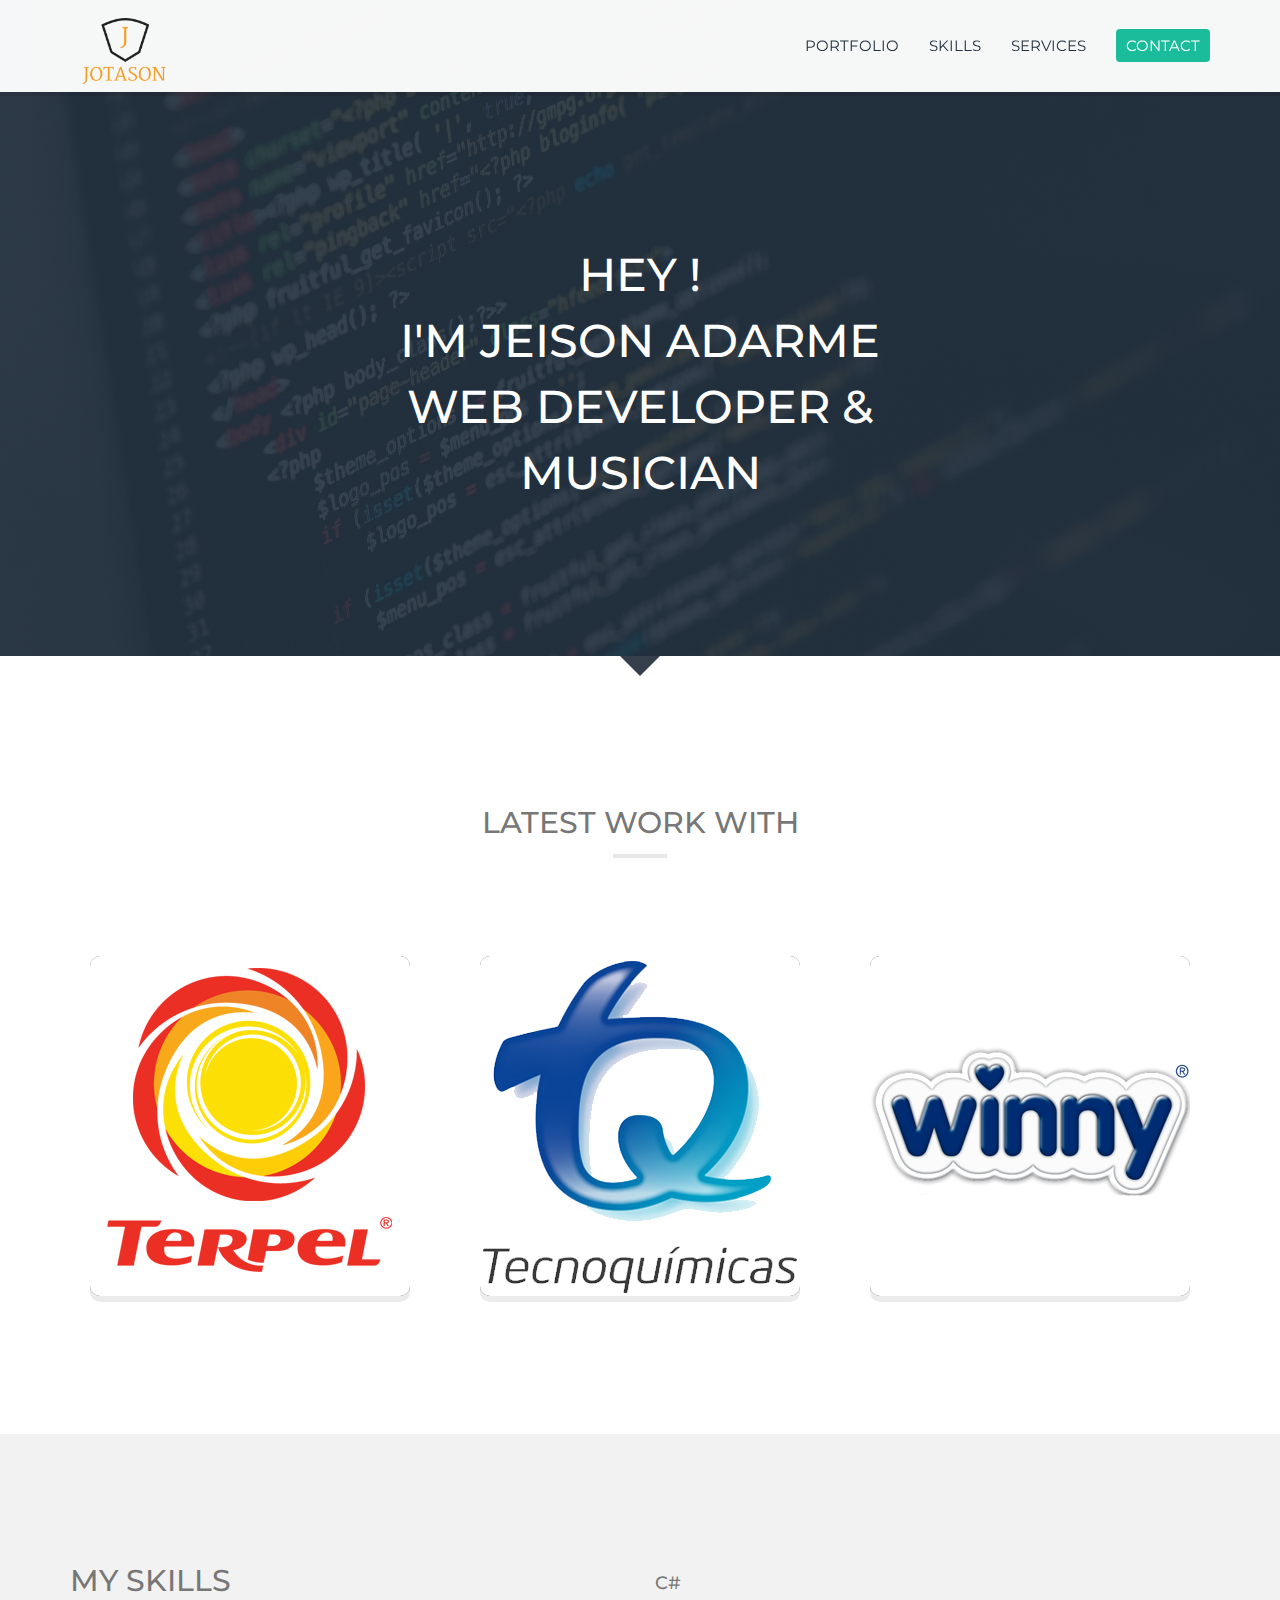
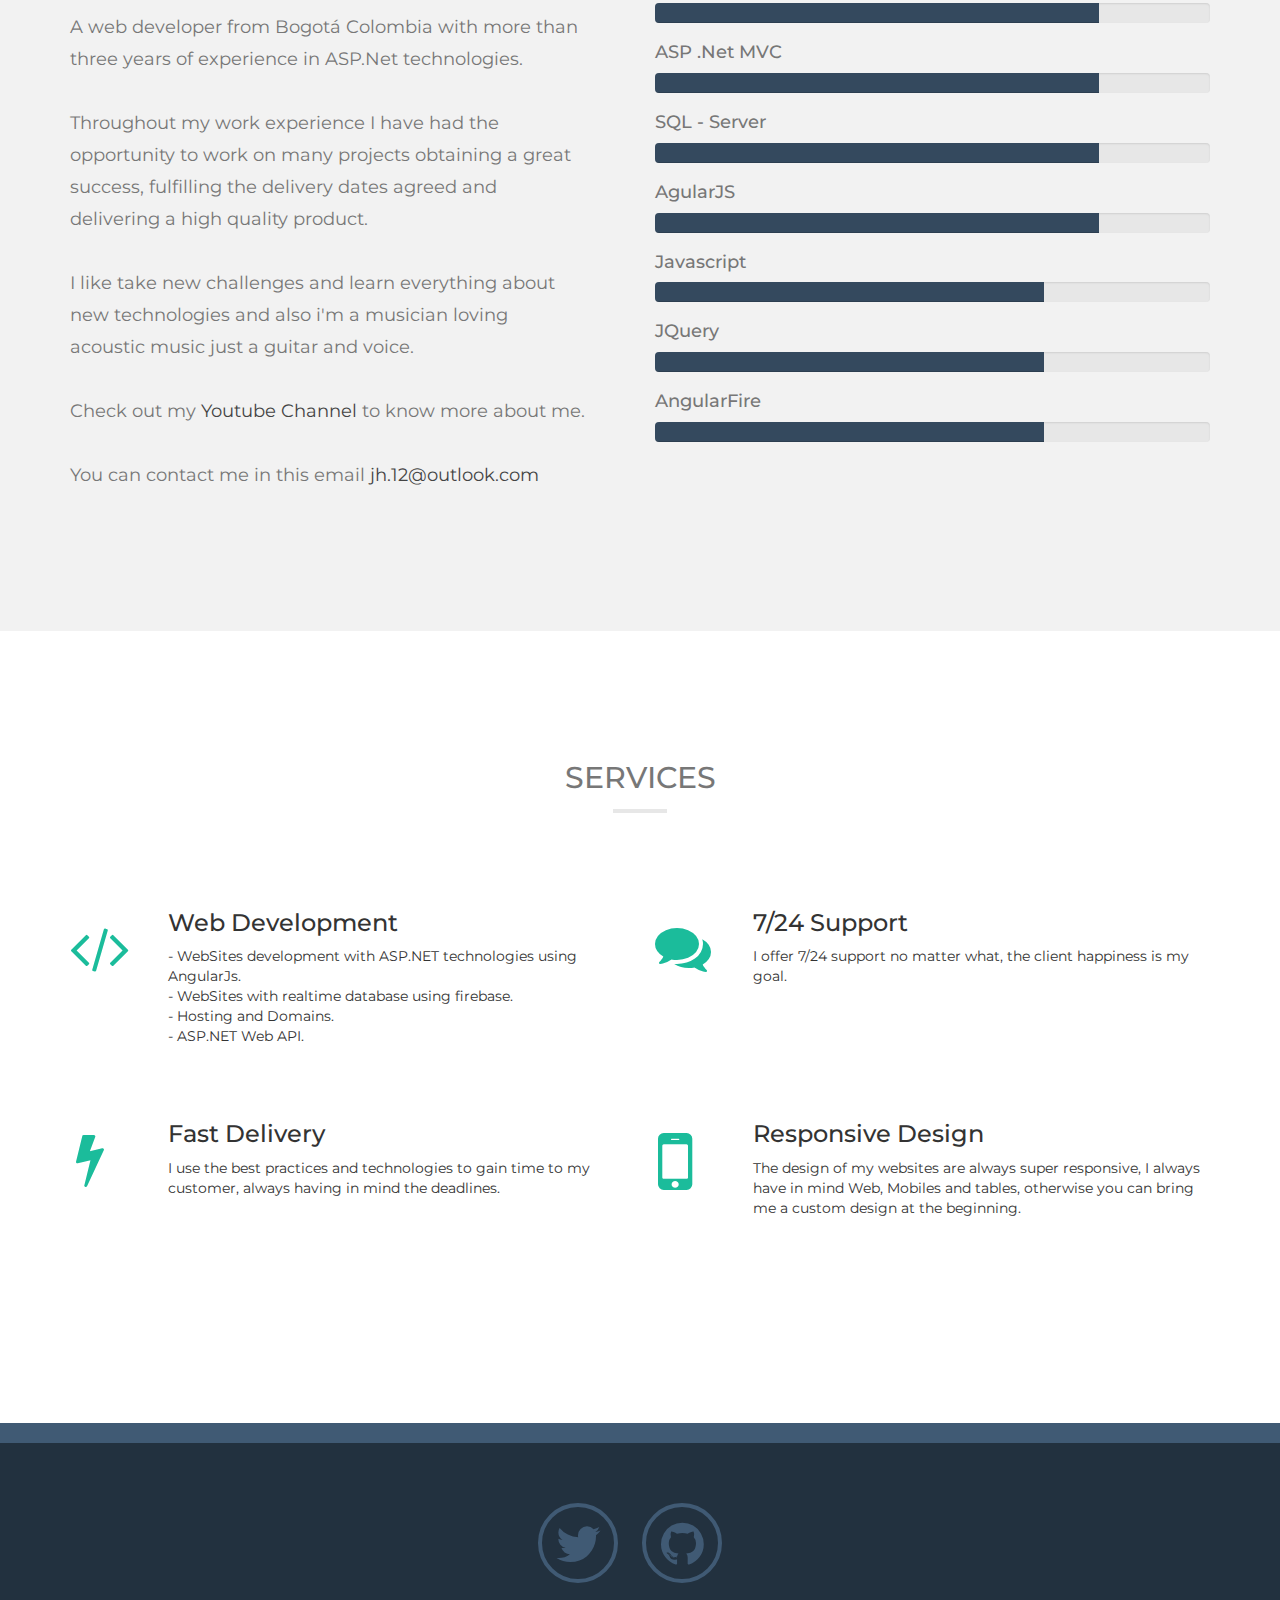
<file: Numo/index.html>
<!DOCTYPE html>
<html lang="en">
  <head>
    <meta charset="utf-8">
    <meta http-equiv="X-UA-Compatible" content="IE=edge">
    <meta name="viewport" content="width=device-width, initial-scale=1">
    <meta name="description" content="">
    <meta name="author" content="">
    <link rel="shortcut icon" href="assets/images/favicon.ico">
    <title>Jeison Adarme</title>
    <!-- CSS -->
    <!--===============================================================-->
    <link href="css/bootstrap.min.css" rel="stylesheet">
    <link href='http://fonts.googleapis.com/css?family=Montserrat:400,700' rel='stylesheet' type='text/css'>
    <link href="http://netdna.bootstrapcdn.com/font-awesome/4.1.0/css/font-awesome.min.css" rel="stylesheet">
    <link href="assets/css/theme.css" rel="stylesheet">
    <link href="assets/css/magnific-popup.css" rel="stylesheet">
    <!-- HTML5 shim and Respond.js IE8 support of HTML5 elements and media queries -->
    <!--[if lt IE 9]>
      <script src="https://oss.maxcdn.com/libs/html5shiv/3.7.0/html5shiv.js"></script>
      <script src="https://oss.maxcdn.com/libs/respond.js/1.4.2/respond.min.js"></script>
    <![endif]-->
  </head>
  <body>

  <!-- NAVBAR-->
  <!--===============================================================-->
    <div class="navbar navbar-default navbar-fixed-top" role="navigation">
      <div class="container">
        <div class="navbar-header">
          <button type="button" class="navbar-toggle" data-toggle="collapse" data-target=".navbar-collapse">
            <span class="sr-only">Toggle navigation</span>
            <span class="icon-bar"></span>
            <span class="icon-bar"></span>
            <span class="icon-bar"></span>
          </button>
          <a class="navbar-brand" data-scroll href="#home"><img src="assets/images/logo.png" alt="logo"></a>
        </div>
        <div class="navbar-collapse collapse">
          <ul class="nav navbar-nav navbar-right">
            <li><a data-scroll href="#portfolio">Portfolio</a></li>
            <li><a data-scroll href="#skills">Skills</a></li>
            <li><a data-scroll href="#services">Services</a></li>
            <!--li><a data-scroll href="blog.html">Blog</a></li-->
            <li><a data-scroll href="mailto:jh.12@outlook.com"><span class="contact">Contact</span></a></li>
          </ul>
        </div>
      </div>
    </div>

    <!-- INTRO-->
    <!--===============================================================-->
    <div class="bg-intro" id="home">
      <div class="layer-intro">
        <div class="container">
          <div class="row">
            <div class="col-sm-12">
              <h1 class="text-center">HEY ! <br> I'm Jeison Adarme <br> Web Developer & Musician</h1>
            </div>
          </div>
        </div>
      </div>
    </div>
    <div class="arrow-down"></div>

    <!-- PORTFOLIO-->
    <!--===============================================================-->
    <div class="bg-portfolio" id="portfolio">
      <div class="container">

        <div class="row">
          <div class="col-sm-12">
            <h2 class="title">LATEST WORK WITH</h2>
            <hr>
          </div>
        </div>

        <div class="row row-portfolio">
          <div class="col-sm-4 margin-bottom-xs">
              <a class="lightbox wrapper-portfolio" href="assets/images/640x480.gif">
                <img class="img-responsive" src="assets/images/jeison_adarme_terpel.png" alt="portfolio-1">
                <h3 class="category">Development</h3>
              </a>
          </div>
          <div class="col-sm-4 margin-bottom-xs">
              <a class="lightbox wrapper-portfolio" href="assets/images/640x480.gif">
                <img class="img-responsive" src="assets/images/jeison_adarme_tecnoquimicas.png" alt="portfolio-2">
                <h3 class="category">Development</h3>
              </a>
          </div>
          <div class="col-sm-4">
              <a class="lightbox wrapper-portfolio" href="assets/images/640x480.gif">
                <img class="img-responsive" src="assets/images/jeison_adarme_winny.png" alt="portfolio-3">
                <h3 class="category">Development</h3>
              </a>
          </div>
        </div>

      </div>
    </div>

    <!-- SKILLS-->
    <!--===============================================================-->
    <div class="bg-skills" id="skills">
      <div class="container">

        <div class="row">
          <div class="col-sm-6 margin-bottom-xs">
            <h2>MY SKILLS</h2>
            <p>
			A web developer from Bogotá Colombia with more than three years of experience in ASP.Net technologies. <br> <br>
			Throughout my work experience I have had the opportunity to work on many projects obtaining a great success, fulfilling the delivery dates agreed and delivering a high quality product. <br> <br>
			I like take new challenges and learn everything about new technologies and also i'm a musician loving acoustic music just a guitar and voice. <br> <br> Check out my <a href="https://www.youtube.com/channel/UCiZYITLTWiIKyu0R6DRjmJA">Youtube Channel</a> to know more about me.<br>
			<br>You can contact me in this email <a data-scroll href="mailto:jh.12@outlook.com"><span class="contact">jh.12@outlook.com</span></a>
            </p>
          </div>
          <div class="col-sm-6">
            <h4>C#</h4>
            <div class="progress">
              <div class="progress-bar" role="progressbar" aria-valuenow="90" aria-valuemin="0" aria-valuemax="100" style="width: 80%">
                <span class="sr-only"></span>
              </div>
            </div>
            <h4>ASP .Net MVC</h4>
            <div class="progress">
              <div class="progress-bar" role="progressbar" aria-valuenow="70" aria-valuemin="0" aria-valuemax="100" style="width: 80%">
                <span class="sr-only"></span>
              </div>
            </div>
            <h4>SQL - Server</h4>
            <div class="progress">
              <div class="progress-bar" role="progressbar" aria-valuenow="100" aria-valuemin="0" aria-valuemax="100" style="width: 80%">
                <span class="sr-only"></span>
              </div>
            </div>
			<h4>AgularJS</h4>
            <div class="progress">
              <div class="progress-bar" role="progressbar" aria-valuenow="70" aria-valuemin="0" aria-valuemax="100" style="width: 80%">
                <span class="sr-only"></span>
              </div>
            </div>
            <h4>Javascript</h4>
            <div class="progress">
              <div class="progress-bar" role="progressbar" aria-valuenow="70" aria-valuemin="0" aria-valuemax="100" style="width: 70%">
                <span class="sr-only"></span>
              </div>
            </div>
			<h4>JQuery</h4>
            <div class="progress">
              <div class="progress-bar" role="progressbar" aria-valuenow="70" aria-valuemin="0" aria-valuemax="100" style="width: 70%">
                <span class="sr-only"></span>
              </div>
            </div>
			<h4>AngularFire</h4>
            <div class="progress">
              <div class="progress-bar" role="progressbar" aria-valuenow="70" aria-valuemin="0" aria-valuemax="100" style="width: 70%">
                <span class="sr-only"></span>
              </div>
            </div>
          </div>
        </div>
      </div>
    </div>

    <!-- SERVICES-->
    <!--===============================================================-->
    <div class="bg-services" id="services">
      <div class="container">

        <div class="row">
          <div class="col-sm-12">
            <h2 class="title">SERVICES</h2>
            <hr>
          </div>
        </div>
        <div class="row margin-bottom">
          <div class="col-sm-6 margin-bottom-xs">
            <div class="row">
              <div class="col-xs-2">
                <i class="fa fa-code fa-4x"></i>
              </div>
              <div class="col-xs-10">
                <h3>Web Development</h3>
                <p>
				- WebSites development with ASP.NET technologies using AngularJs. <br> 
				- WebSites with realtime database using firebase. <br> 
				- Hosting and Domains. <br>
				- ASP.NET Web API. 
                </p>
              </div>
            </div>
          </div>
		   <div class="col-sm-6 margin-bottom-xs">
            <div class="row">
              <div class="col-xs-2">
                <i class="fa fa-comments fa-4x"></i>
              </div>
              <div class="col-xs-10">
                <h3>7/24 Support</h3>
                <p>I offer 7/24 support no matter what, the client happiness is my goal.
                </p>
              </div>
            </div>
          </div>
        </div>
        <div class="row margin-bottom">
          <div class="col-sm-6">
            <div class="row">
              <div class="col-xs-2">
                <i class="fa fa-bolt fa-4x"></i>
              </div>
              <div class="col-xs-10">
                <h3>Fast Delivery</h3>
                <p>I use the best practices and technologies to gain time to my customer, always having in mind the deadlines.
                </p>
              </div>
            </div>
          </div>
		            <div class="col-sm-6">
            <div class="row">
              <div class="col-xs-2">
                <i class="fa fa-mobile"></i>
              </div>
              <div class="col-xs-10">
                <h3>Responsive Design</h3>
                <p>The design of my websites are always super responsive, I always have in mind Web, Mobiles and tables, otherwise you can bring me a custom design at the beginning.
                </p>
              </div>
            </div>
          </div>
        </div>
      </div>
    </div>

    <!-- FOOTER-->
    <!--===============================================================-->
    <div class="bg-footer">
      <div class="container">
        <div class="row text-center">
          <div class="col-sm-12">
            <a href="https://twitter.com/jeison_lopez"><i class="fa fa-twitter"></i></a>
            <a href="https://github.com/magiccrafting"><i class="fa fa-github"></i></a>
          </div>
        </div>
      </div>
    </div>

    <!-- JAVASCRIPT-->
    <!--===============================================================-->
    <script src="https://ajax.googleapis.com/ajax/libs/jquery/1.11.0/jquery.min.js"></script>
    <script src="js/bootstrap.min.js"></script>
    <script src="assets/js/jquery.magnific-popup.min.js"></script>
    <script src="assets/js/smooth-scroll.js"></script>
    <script src="assets/js/jRespond.min.js"></script>
    <script src="assets/js/script.js"></script>
  </body>
</html>
</file>
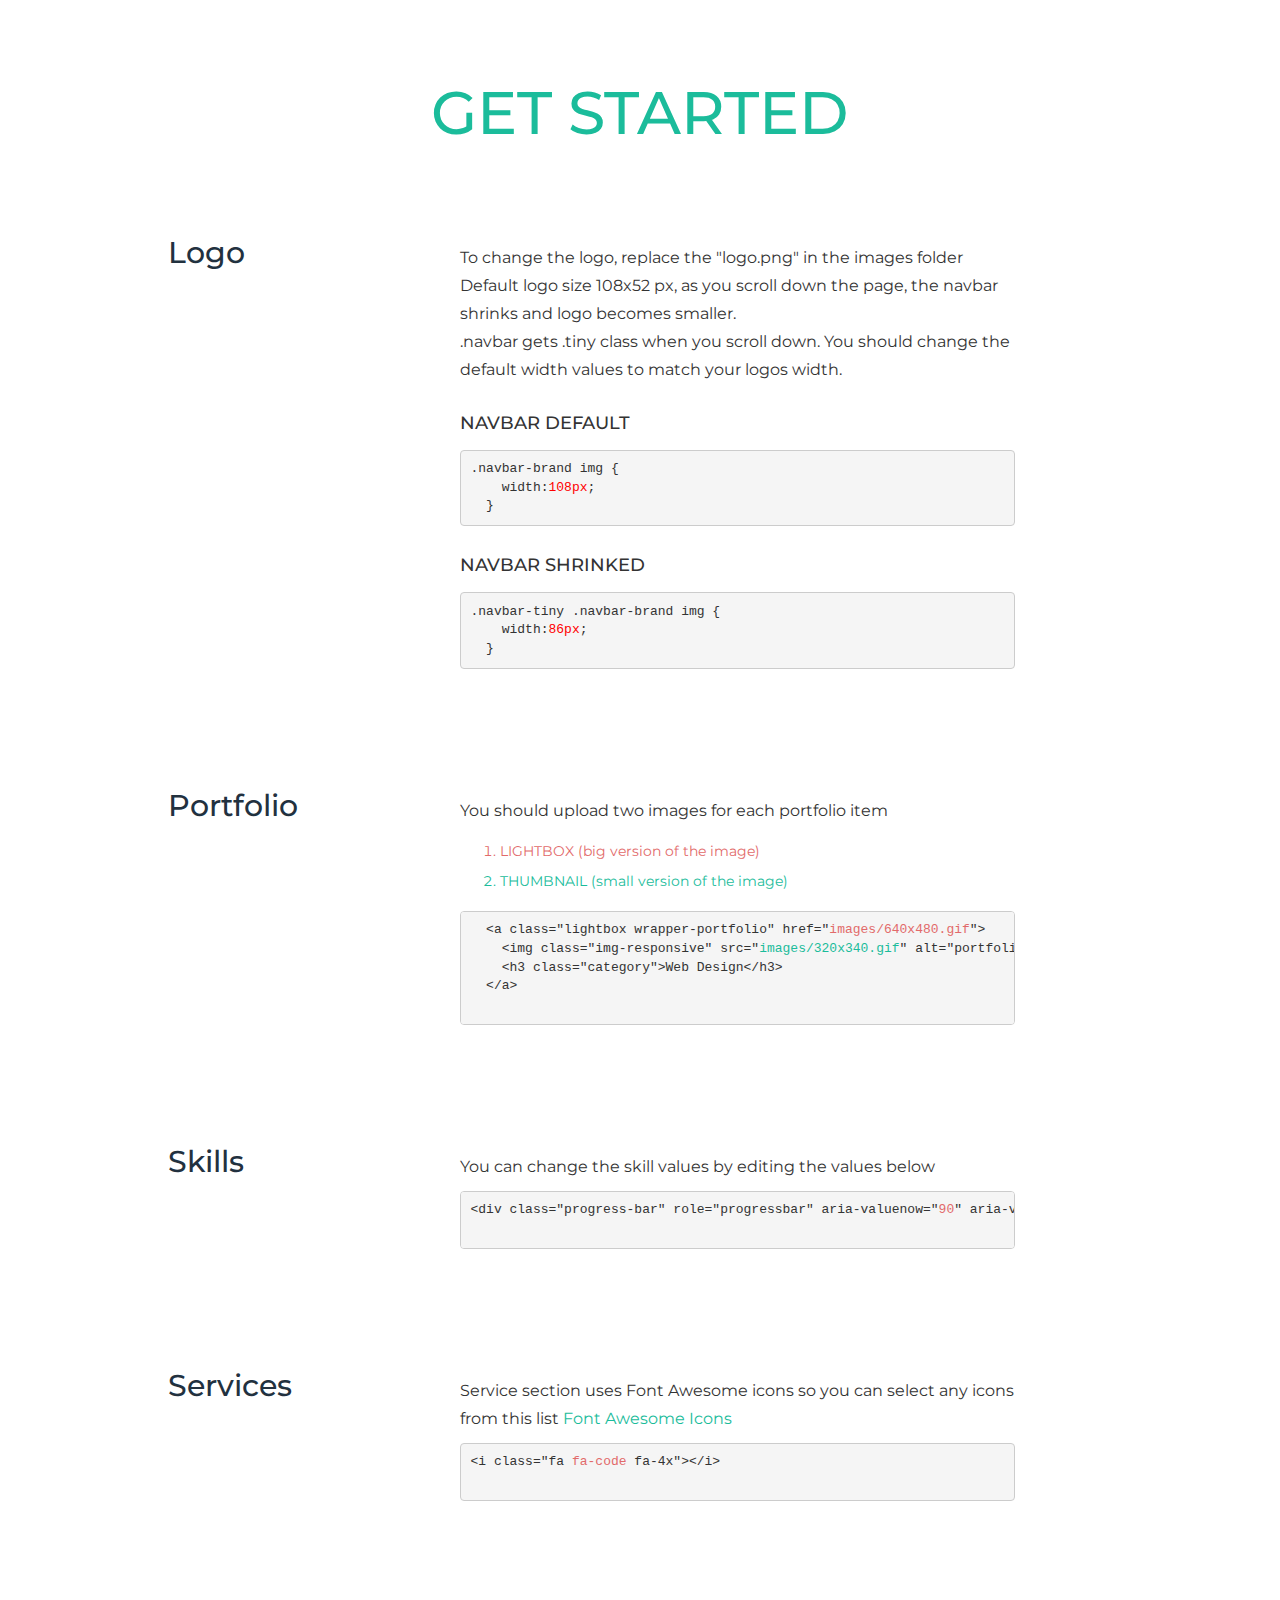
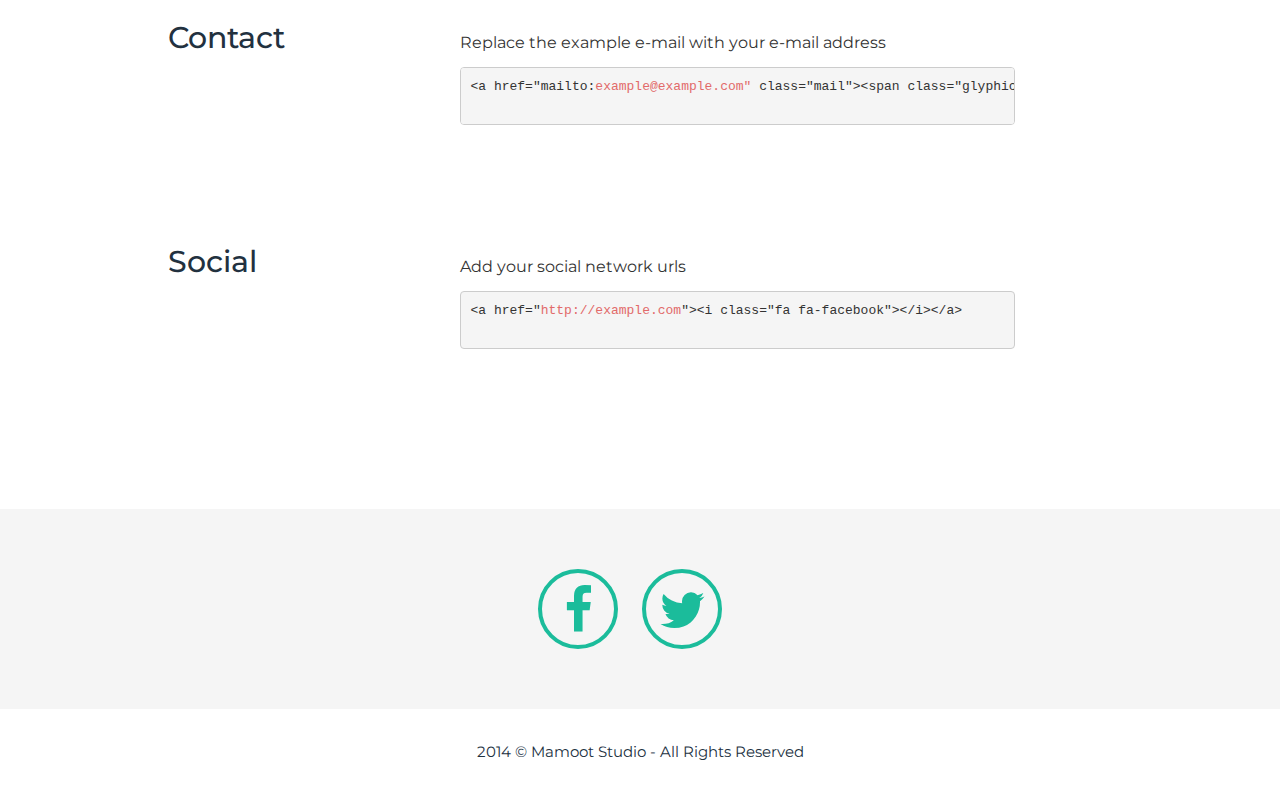
<file: Documentation/Documentation.html>
<!DOCTYPE html>
<html lang="en">
  <head>
    <meta charset="utf-8">
    <meta http-equiv="X-UA-Compatible" content="IE=edge">
    <meta name="viewport" content="width=device-width, initial-scale=1">
    <meta name="description" content="">
    <meta name="author" content="">
    <link rel="shortcut icon" href="favicon.ico">
    <title>Numo | Documentation </title>
    <!-- CSS -->
    <!--===============================================================-->
    <link href="css/bootstrap.min.css" rel="stylesheet">
    <link href='http://fonts.googleapis.com/css?family=Montserrat:400,700' rel='stylesheet' type='text/css'>
    <link href="http://netdna.bootstrapcdn.com/font-awesome/4.1.0/css/font-awesome.min.css" rel="stylesheet">
    <link href="css/doc.css" rel="stylesheet">
    <!-- HTML5 shim and Respond.js IE8 support of HTML5 elements and media queries -->
    <!--[if lt IE 9]>
      <script src="https://oss.maxcdn.com/libs/html5shiv/3.7.0/html5shiv.js"></script>
      <script src="https://oss.maxcdn.com/libs/respond.js/1.4.2/respond.min.js"></script>
    <![endif]-->
  </head>
  <body>




    <div class="container">
      <div class="row">
        <div class="col-sm-12">
          <h1 class="text-center title-lead">GET STARTED</h1>
        </div>
      </div>
    </div>


    <div class="container container-doc">
      <div class="row">
        <div class="col-sm-2 col-sm-offset-1">
          <h2 class="title-small">Logo</h2>
        </div>
        <div class="col-sm-6 col-sm-offset-1">
          <p>To change the logo, replace the "logo.png" in the images folder<br>
          Default logo size 108x52 px, as you scroll down the page, the navbar shrinks and logo becomes smaller.
          <br>
          .navbar gets .tiny class when you scroll down. You should change the default width values to match your logos width.
          </p>
          <h4>NAVBAR DEFAULT</h4>
          <pre>.navbar-brand img { 
    width:<span>108px</span>;
  }       </pre>

          <h4>NAVBAR SHRINKED</h4>
          <pre>.navbar-tiny .navbar-brand img { 
    width:<span>86px</span>;
  }       </pre>
        </div>
      </div>




      <div class="row margin-top-doc">
        <div class="col-sm-2 col-sm-offset-1">
          <h2 class="title-small">Portfolio</h2>
        </div>
        <div class="col-sm-6 col-sm-offset-1">
          <p>
          You should upload two images for each portfolio item
          </p>
          <ol>
            <li class="red">LIGHTBOX (big version of the image)</li>
            <li class="green">THUMBNAIL (small version of the image)</li>
          </ol>

  <pre class="margin-top-20">
  &lt;a class="lightbox wrapper-portfolio" href="<span class="red">images/640x480.gif</span>"&gt;
    &lt;img class="img-responsive" src="<span class="green">images/320x340.gif</span>" alt="portfolio"&gt;
    &lt;h3 class="category">Web Design&lt;/h3&gt;
  &lt;/a&gt;
  </pre>

        </div>
      </div>





      <div class="row margin-top-doc">
        <div class="col-sm-2 col-sm-offset-1">
          <h2 class="title-small">Skills</h2>
        </div>
        <div class="col-sm-6 col-sm-offset-1">
          <p>
          You can change the skill values by editing the values below
          </p>

  <pre>&lt;div class="progress-bar" role="progressbar" aria-valuenow="<span class="red">90</span>" aria-valuemin="0" aria-valuemax="100" style="width:<span class="red">90%</span>"&gt;
  </pre>

        </div>
      </div>




      <div class="row margin-top-doc">
        <div class="col-sm-2 col-sm-offset-1">
          <h2 class="title-small">Services</h2>
        </div>
        <div class="col-sm-6 col-sm-offset-1">
          <p>
          Service section uses Font Awesome icons so you can select any icons from this list <a href="http://http://fortawesome.github.io/Font-Awesome/icons/"><span class="green">Font Awesome Icons</span></a>
          </p>

  <pre>&lt;i class="fa <span class="red">fa-code</span> fa-4x"&gt;&lt;/i&gt;
  </pre>

        </div>
      </div>



      <div class="row margin-top-doc">
        <div class="col-sm-2 col-sm-offset-1">
          <h2 class="title-small">Contact</h2>
        </div>
        <div class="col-sm-6 col-sm-offset-1">
          <p>
          Replace the example e-mail with your e-mail address
          </p>

  <pre>&lt;a href="mailto:<span class="red">example@example.com"</span> class="mail"&gt;&lt;span class="glyphicon glyphicon-envelope"&gt;&lt;/span&gt;E-MAIL&lt;/a&gt;
  </pre>

        </div>
      </div>



      <div class="row margin-top-doc">
        <div class="col-sm-2 col-sm-offset-1">
          <h2 class="title-small">Social</h2>
        </div>
        <div class="col-sm-6 col-sm-offset-1">
          <p>
          Add your social network urls
          </p>

  <pre>&lt;a href="<span class="red">http://example.com</span>"&gt;&lt;i class="fa fa-facebook"&gt;&lt;/i&gt;&lt;/a&gt;
  </pre>

        </div>
      </div>



    </div>


      <!-- FOOTER-->
      <!--===============================================================-->
      <div class="bg-footer">
        <div class="container">
          <div class="row text-center">
            <div class="col-sm-12">
              <a href="http://facebook.com/mamootstudio"><i class="fa fa-facebook"></i></a>
              <a href="http://twitter.com/mamootstudio"><i class="fa fa-twitter"></i></a>
            </div>
          </div>
        </div>
      </div>

      <!-- FOOTER-BOTTOM-->
      <!--===============================================================-->
      <div class="bg-footer-bottom">
        <div class="container">
          <div class="row">
            <div class="col-sm-12">
              <p class="copyright text-center">2014 &copy; Mamoot Studio - All Rights Reserved</p>
            </div>
          </div>
        </div>
      </div>





  </body>
</html>
</file>
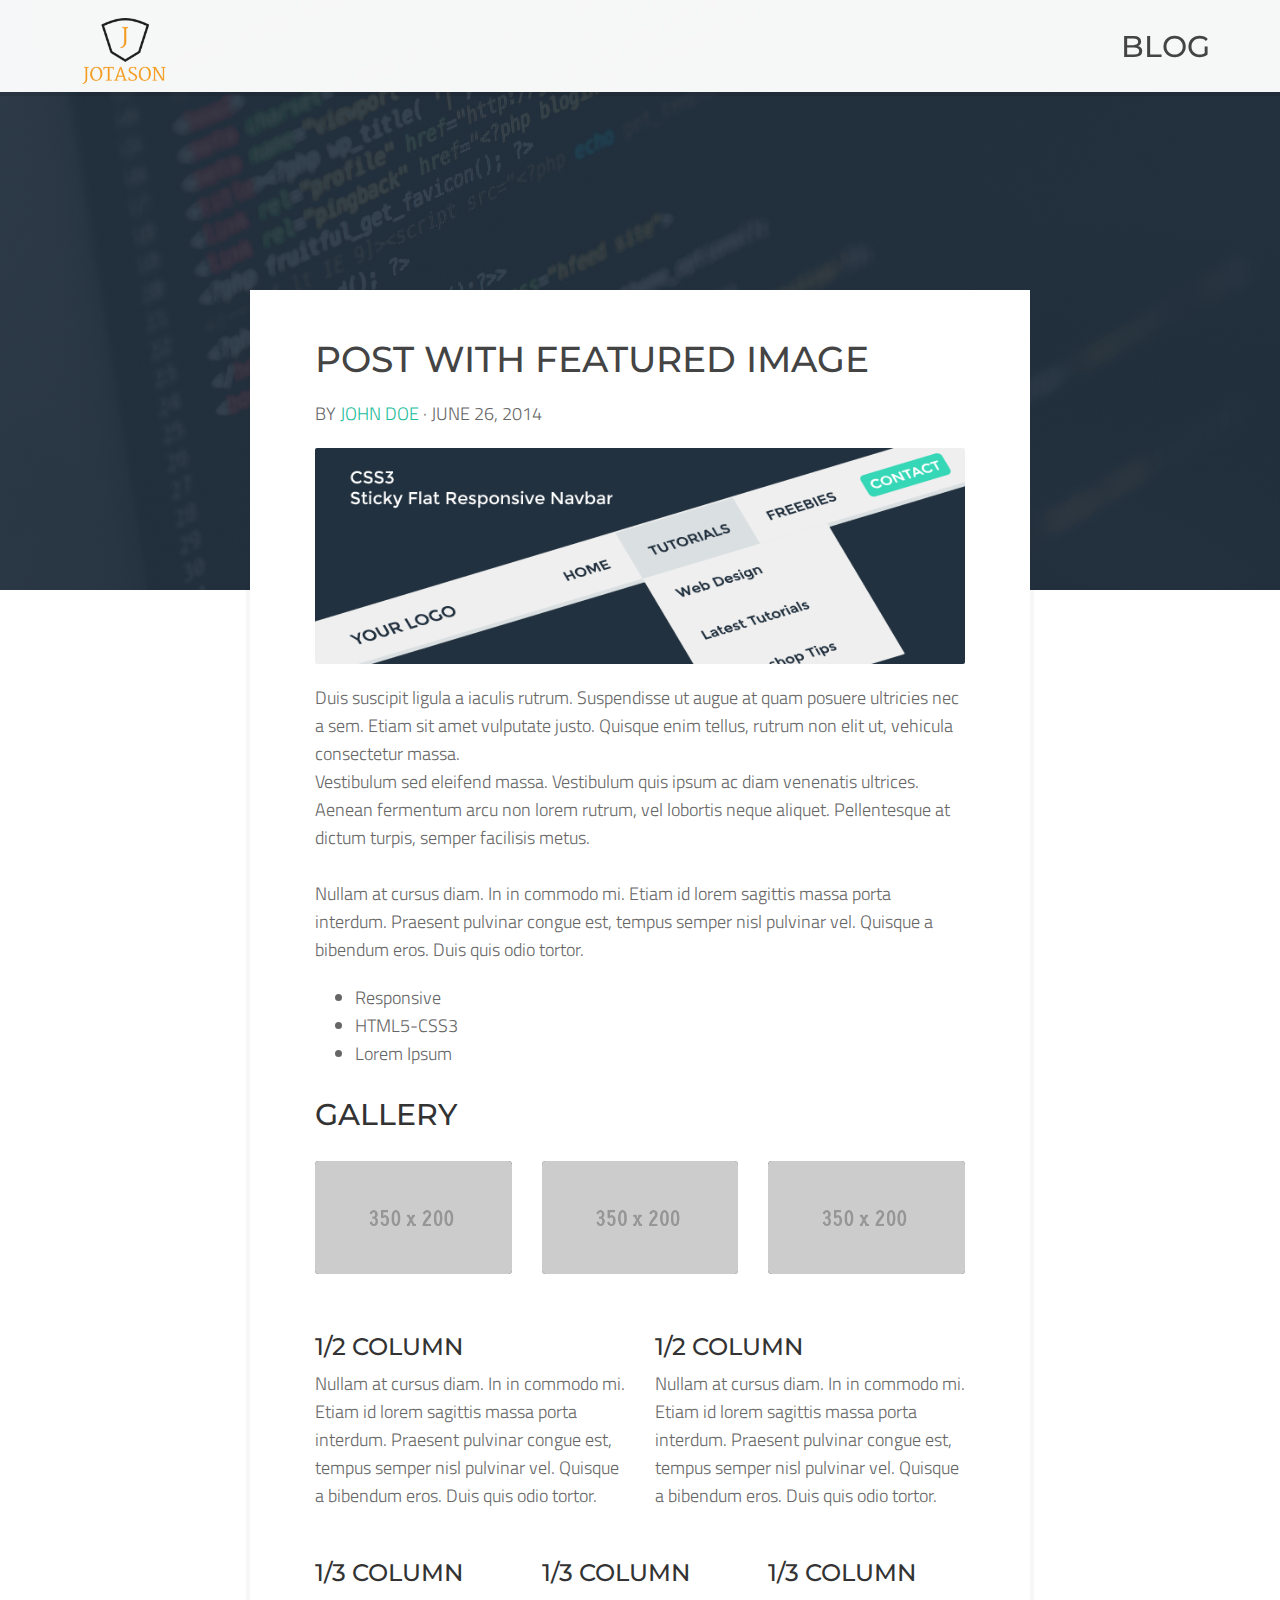
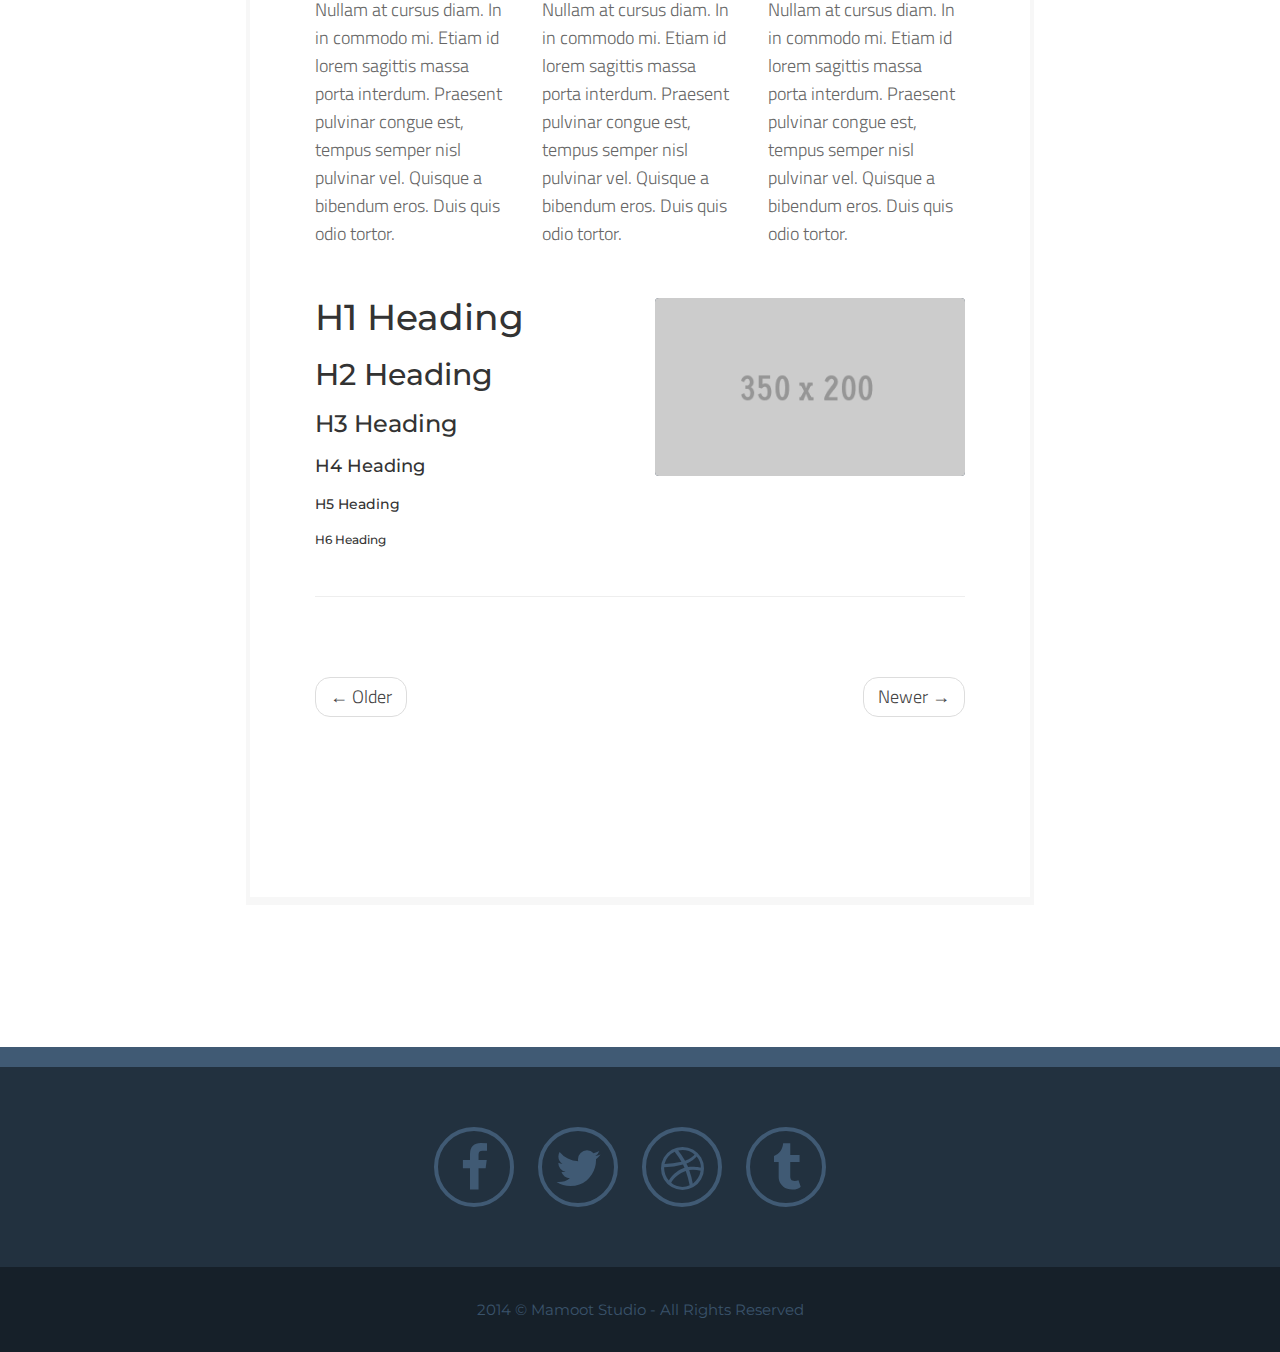
<file: Numo/blog-post.html>
<!DOCTYPE html>
<html lang="en">
  <head>
    <meta charset="utf-8">
    <meta http-equiv="X-UA-Compatible" content="IE=edge">
    <meta name="viewport" content="width=device-width, initial-scale=1">
    <meta name="description" content="">
    <meta name="author" content="">
    <link rel="shortcut icon" href="assets/images/favicon.ico">
    <title>Numo | Flat Portfolio</title>
    <!-- CSS -->
    <!--===============================================================-->
    <link href="css/bootstrap.min.css" rel="stylesheet">
    <link href='http://fonts.googleapis.com/css?family=Montserrat:400,700' rel='stylesheet' type='text/css'>
    <link href='http://fonts.googleapis.com/css?family=Titillium+Web:400,300,300italic,400italic,600,600italic,700' rel='stylesheet' type='text/css'>    
    <link href="http://netdna.bootstrapcdn.com/font-awesome/4.1.0/css/font-awesome.min.css" rel="stylesheet">
    <link href="assets/css/theme.css" rel="stylesheet">
    <link href="assets/css/magnific-popup.css" rel="stylesheet">
    <!-- HTML5 shim and Respond.js IE8 support of HTML5 elements and media queries -->
    <!--[if lt IE 9]>
      <script src="https://oss.maxcdn.com/libs/html5shiv/3.7.0/html5shiv.js"></script>
      <script src="https://oss.maxcdn.com/libs/respond.js/1.4.2/respond.min.js"></script>
    <![endif]-->
  </head>
  <body>

  <!-- NAVBAR-->
  <!--===============================================================-->
    <div class="navbar navbar-default navbar-fixed-top" role="navigation">
      <div class="container">
        <div class="row">
          <div class="col-sm-4">
            <a class="navbar-brand navbar-brand-blog" href="index.html"><img src="assets/images/logo.png" alt="logo"></a>
          </div>
          <div class="col-sm-8">
            <a href="blog.html"><h2 class="pull-right title-blog">BLOG</h2></a>
          </div>
        </div>
      </div>
    </div>

    <!-- INTRO-->
    <!--===============================================================-->
    <div class="bg-intro-blog" id="home">
      <div class="layer-intro-blog">
      </div>
    </div>

    <!-- BLOG-->
    <!--===============================================================-->
    <div class="bg-post">
      <div class="container">
        <div class="row row-blog">
          <div class="col-md-8 col-md-offset-2 wrapper-blog">

            <div class="row">
              <div class="col-sm-12">
                <h1 class="title-post">POST WITH FEATURED IMAGE</h1>
                <p class="small author">BY <span class="green">JOHN DOE</span> · JUNE 26, 2014</p>
                <img class="img-responsive img-featured" src="assets/images/blog.png" alt="featured image">
                <p>Duis suscipit ligula a iaculis rutrum. Suspendisse ut augue at quam posuere ultricies nec a sem. Etiam sit amet vulputate justo. Quisque enim tellus, rutrum non elit ut, vehicula consectetur massa.<br> Vestibulum sed eleifend massa. Vestibulum quis ipsum ac diam venenatis ultrices. Aenean fermentum arcu non lorem rutrum, vel lobortis neque aliquet. Pellentesque at dictum turpis, semper facilisis metus.<br><br> Nullam at cursus diam. In in commodo mi. Etiam id lorem sagittis massa porta interdum. Praesent pulvinar congue est, tempus semper nisl pulvinar vel. Quisque a bibendum eros. Duis quis odio tortor.
                </p>
                <ul>
                  <li>Responsive</li>
                  <li>HTML5-CSS3</li>
                  <li>Lorem Ipsum</li>
                </ul>
              </div>
            </div>

            <h2>GALLERY</h2>
            <div class="row">
              <div class="col-sm-4">
                <a class="lightbox wrapper-thumbnail" href="assets/images/640x480.gif">
                  <img class="img-responsive" src="assets/images/350x200.gif" alt="portfolio">
                  <i class="fa fa-search fa-3x"></i>
                </a>
              </div>

              <div class="col-sm-4">
                <a class="lightbox wrapper-thumbnail" href="assets/images/640x480.gif">
                  <img class="img-responsive" src="assets/images/350x200.gif" alt="portfolio">
                  <i class="fa fa-search fa-3x"></i>
                </a>
              </div>

              <div class="col-sm-4">
                <a class="lightbox wrapper-thumbnail" href="assets/images/640x480.gif">
                  <img class="img-responsive" src="assets/images/350x200.gif" alt="portfolio">
                  <i class="fa fa-search fa-3x"></i>
                </a>
              </div>
            </div>
            
            <div class="row">
              <div class="col-sm-6">
                <h3>1/2 COLUMN</h3>
                <p>Nullam at cursus diam. In in commodo mi. Etiam id lorem sagittis massa porta interdum. Praesent pulvinar congue est, tempus semper nisl pulvinar vel. Quisque a bibendum eros. Duis quis odio tortor.</p>
              </div>
              <div class="col-sm-6">
                <h3>1/2 COLUMN</h3>
                <p>Nullam at cursus diam. In in commodo mi. Etiam id lorem sagittis massa porta interdum. Praesent pulvinar congue est, tempus semper nisl pulvinar vel. Quisque a bibendum eros. Duis quis odio tortor.</p>
              </div>
            </div>

            <div class="row">
              <div class="col-sm-4">
                <h3>1/3 COLUMN</h3>
                <p>Nullam at cursus diam. In in commodo mi. Etiam id lorem sagittis massa porta interdum. Praesent pulvinar congue est, tempus semper nisl pulvinar vel. Quisque a bibendum eros. Duis quis odio tortor.</p>
              </div>
              <div class="col-sm-4">
                <h3>1/3 COLUMN</h3>
                <p>Nullam at cursus diam. In in commodo mi. Etiam id lorem sagittis massa porta interdum. Praesent pulvinar congue est, tempus semper nisl pulvinar vel. Quisque a bibendum eros. Duis quis odio tortor.</p>
              </div>
              <div class="col-sm-4">
                <h3>1/3 COLUMN</h3>
                <p>Nullam at cursus diam. In in commodo mi. Etiam id lorem sagittis massa porta interdum. Praesent pulvinar congue est, tempus semper nisl pulvinar vel. Quisque a bibendum eros. Duis quis odio tortor.</p>
              </div>
            </div>

            <div class="row">
              <div class="col-sm-6">
                <h1>H1 Heading</h1>
                <h2>H2 Heading</h2>
                <h3>H3 Heading</h3>
                <h4>H4 Heading</h4>
                <h5>H5 Heading</h5>
                <h6>H6 Heading</h6>
              </div>
              <div class="col-sm-6">
                <a class="lightbox wrapper-thumbnail" href="assets/images/640x480.gif">
                  <img class="img-responsive" src="assets/images/350x200.gif" alt="portfolio">
                  <i class="fa fa-search fa-3x"></i>
                </a>
              </div>
            </div>

            <hr>

            <div class="row">
              <div class="col-sm-12">
                <ul class="pager">
                  <li class="previous"><a href="#">&larr; Older</a></li>
                  <li class="next"><a href="#">Newer &rarr;</a></li>
                </ul>
              </div>
            </div>
            <!-- DISQUS ROW -->
            <div class="row">
              <div class="col-sm-12">
                <div class="wrapper-disqus">
                  <!-- YOUR DISQUS CODE -->

                  <!-- YOUR DISQUS CODE END -->
                </div>
              </div>
            </div>

          </div>
        </div>
      </div>
    </div>

    <!-- FOOTER-->
    <!--===============================================================-->
    <div class="bg-footer">
      <div class="container">
        <div class="row text-center">
          <div class="col-sm-12">
            <a href="#"><i class="fa fa-facebook"></i></a>
            <a href="#"><i class="fa fa-twitter"></i></a>
            <a href="#"><i class="fa fa-dribbble"></i></a>
            <a href="#"><i class="fa fa-tumblr"></i></a>
          </div>
        </div>
      </div>
    </div>

    <!-- FOOTER-BOTTOM-->
    <!--===============================================================-->
    <div class="bg-footer-bottom">
      <div class="container">
        <div class="row">
          <div class="col-sm-12">
            <p class="text-center">2014 &copy; Mamoot Studio - All Rights Reserved</p>
          </div>
        </div>
      </div>
    </div>

    <!-- JAVASCRIPT-->
    <!--===============================================================-->
    <script src="https://ajax.googleapis.com/ajax/libs/jquery/1.11.0/jquery.min.js"></script>
    <script src="js/bootstrap.min.js"></script>
    <script src="assets/js/jquery.magnific-popup.min.js"></script>
    <script>
      $(window).scroll(function () {
        if ($(document).scrollTop() < 120) {
          $('.navbar').removeClass('tiny');
        } else {
          $('.navbar').addClass('tiny');
        }
      });
    </script>
    <script>
      $(document).ready(function() {
        $('.lightbox').magnificPopup({type:'image'});
      });
    </script>
  </body>
</html>
</file>
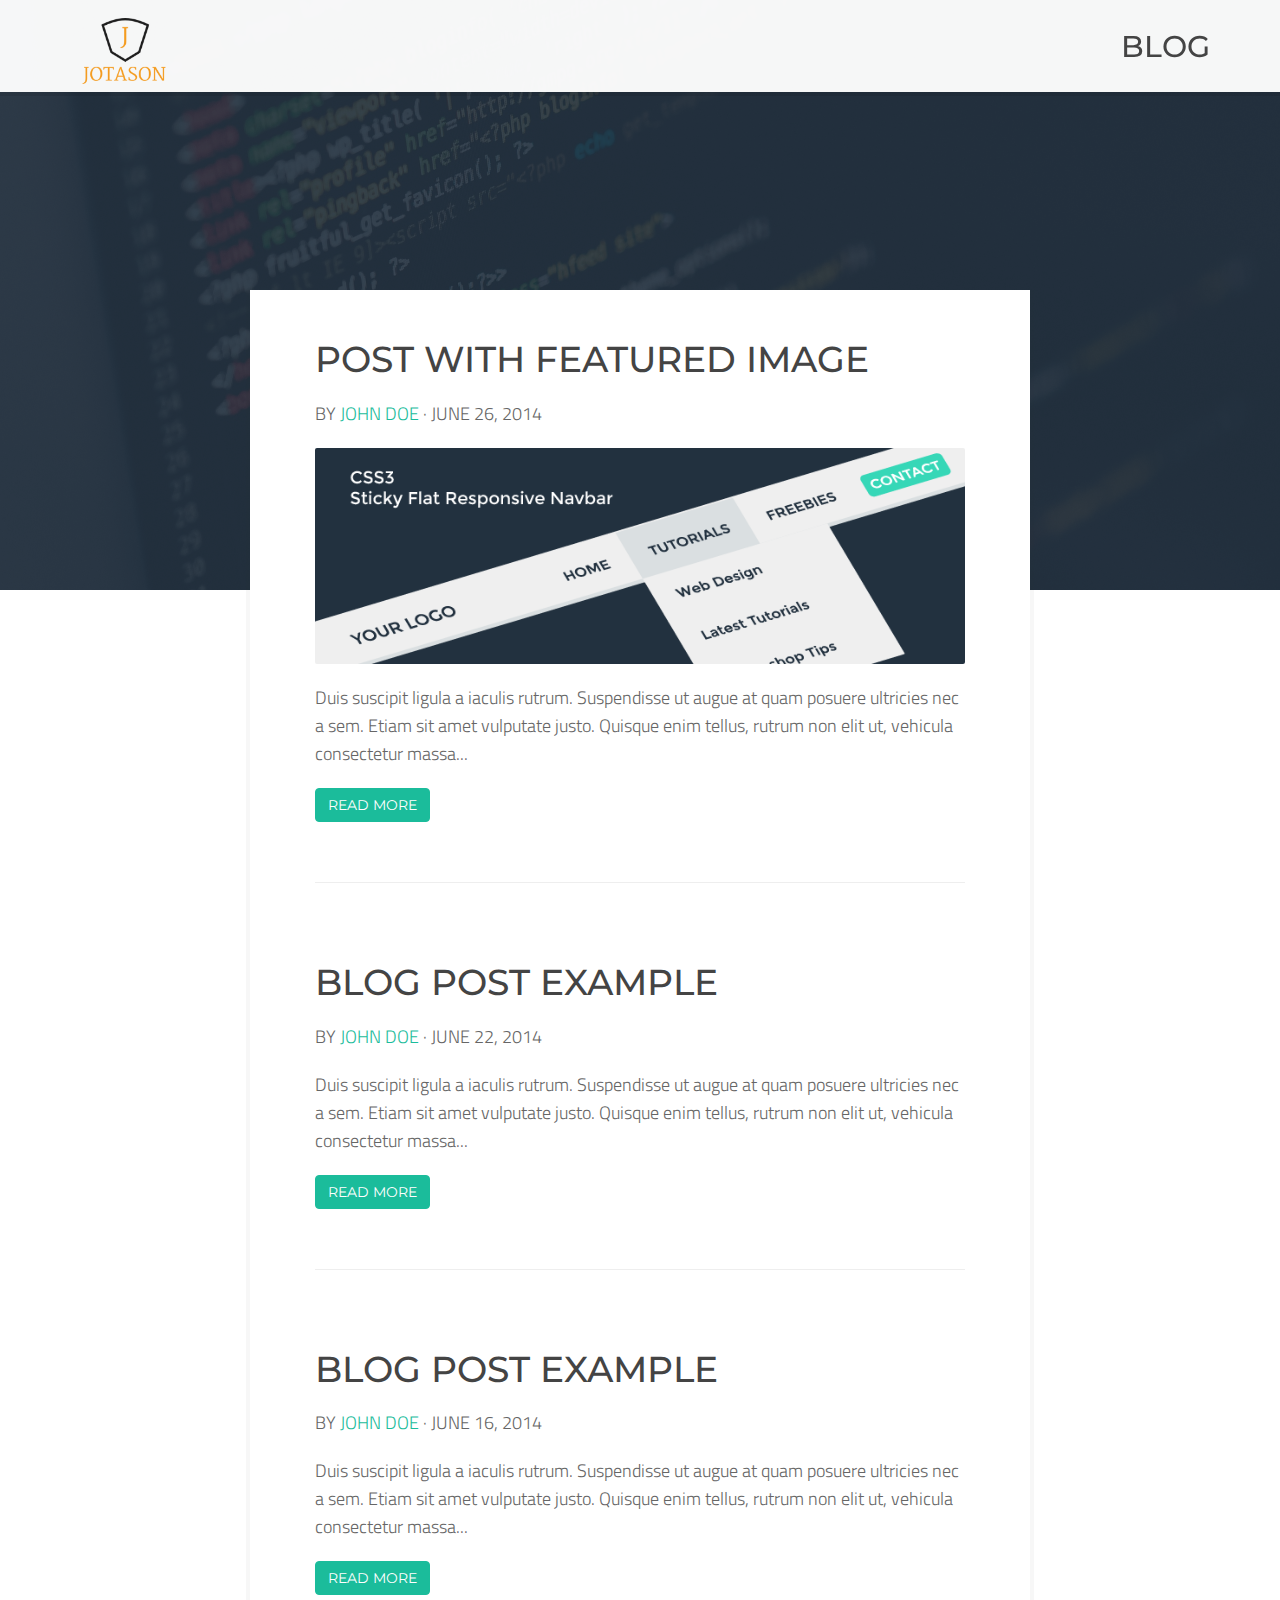
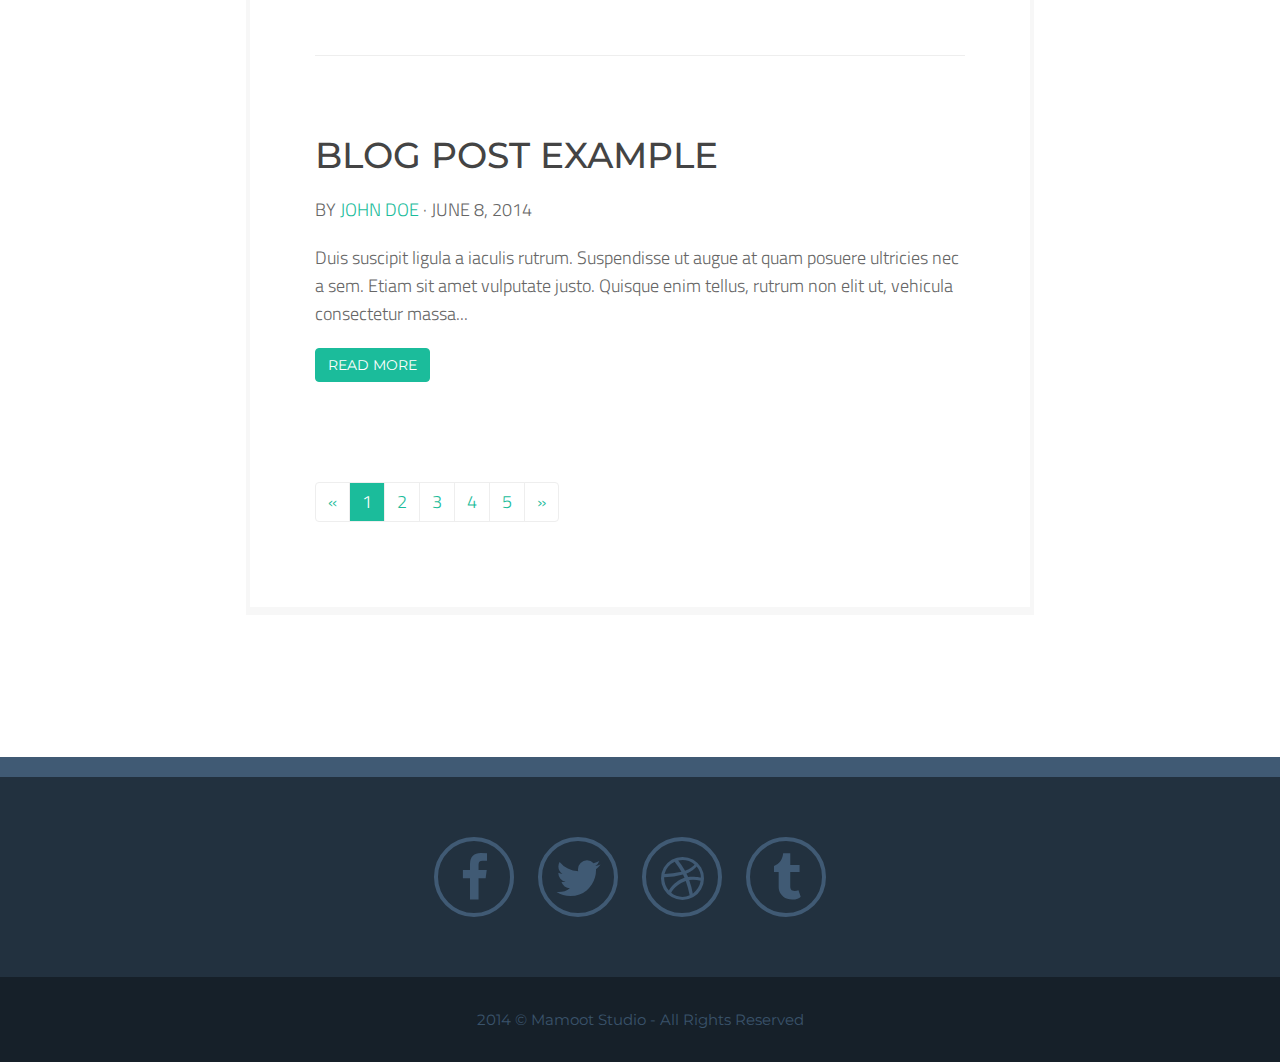
<file: Numo/blog.html>
<!DOCTYPE html>
<html lang="en">
  <head>
    <meta charset="utf-8">
    <meta http-equiv="X-UA-Compatible" content="IE=edge">
    <meta name="viewport" content="width=device-width, initial-scale=1">
    <meta name="description" content="">
    <meta name="author" content="">
    <link rel="shortcut icon" href="assets/images/favicon.ico">
    <title>Numo | Flat Portfolio</title>
    <!-- CSS -->
    <!--===============================================================-->
    <link href="css/bootstrap.min.css" rel="stylesheet">
    <link href='http://fonts.googleapis.com/css?family=Montserrat:400,700' rel='stylesheet' type='text/css'>
    <link href='http://fonts.googleapis.com/css?family=Titillium+Web:400,300,300italic,400italic,600,600italic,700' rel='stylesheet' type='text/css'>    
    <link href="http://netdna.bootstrapcdn.com/font-awesome/4.1.0/css/font-awesome.min.css" rel="stylesheet">
    <link href="assets/css/theme.css" rel="stylesheet">
    <!-- HTML5 shim and Respond.js IE8 support of HTML5 elements and media queries -->
    <!--[if lt IE 9]>
      <script src="https://oss.maxcdn.com/libs/html5shiv/3.7.0/html5shiv.js"></script>
      <script src="https://oss.maxcdn.com/libs/respond.js/1.4.2/respond.min.js"></script>
    <![endif]-->
  </head>
  <body>

    <!-- NAVBAR-->
    <!--===============================================================-->
    <div class="navbar navbar-default navbar-fixed-top" role="navigation">
      <div class="container">

        <div class="row">
          <div class="col-sm-4">
            <a class="navbar-brand navbar-brand-blog" data-scroll href="index.html"><img src="assets/images/logo.png" alt="logo"></a>
          </div>

          <div class="col-sm-8">
            <a data-scroll href="#home"><h2 class="pull-right title-blog">BLOG</h2></a>
          </div>

        </div>

      </div>
    </div>

    <!-- INTRO-->
    <!--===============================================================-->
    <div class="bg-intro-blog" id="home">
      <div class="layer-intro-blog">
      </div>
    </div>

    <!-- BLOG-->
    <!--===============================================================-->
    <div class="bg-post">
      <div class="container">

        <div class="row row-blog">
          <div class="col-md-8 col-md-offset-2 wrapper-blog">

            <div class="row">
              <div class="col-sm-12">
                <a href="blog-post.html"><h1 class="title-post">Post with Featured Image</h1></a>
                <p class="small author">BY <span class="green">JOHN DOE</span> · JUNE 26, 2014</p>
                <a href="blog-post.html"><img class="img-responsive img-featured" src="assets/images/blog.png" alt="featured image"></a>
                <p>Duis suscipit ligula a iaculis rutrum. Suspendisse ut augue at quam posuere ultricies nec a sem. Etiam sit amet vulputate justo. Quisque enim tellus, rutrum non elit ut, vehicula consectetur massa...
                </p>
                <a href="blog-post.html" class="btn btn-default">Read More</a>
                <hr>
              </div>
            </div>

            <div class="row">
              <div class="col-sm-12">
                <a href="blog-post.html"><h1 class="title-post">Blog Post Example</h1></a>
                <p class="small author">BY <span class="green">JOHN DOE</span> · JUNE 22, 2014</p>
                <p>Duis suscipit ligula a iaculis rutrum. Suspendisse ut augue at quam posuere ultricies nec a sem. Etiam sit amet vulputate justo. Quisque enim tellus, rutrum non elit ut, vehicula consectetur massa...
                </p>
                <a href="blog-post.html" class="btn btn-default">Read More</a>
                <hr>
              </div>
            </div>

            <div class="row">
              <div class="col-sm-12">
                <a href="blog-post.html"><h1 class="title-post">Blog Post Example</h1></a>
                <p class="small author">BY <span class="green">JOHN DOE</span> · JUNE 16, 2014</p>
                <p>Duis suscipit ligula a iaculis rutrum. Suspendisse ut augue at quam posuere ultricies nec a sem. Etiam sit amet vulputate justo. Quisque enim tellus, rutrum non elit ut, vehicula consectetur massa...
                </p>
                <a href="blog-post.html" class="btn btn-default">Read More</a>
                <hr>
              </div>
            </div>

            <div class="row">
              <div class="col-sm-12">
                <a href="blog-post.html"><h1 class="title-post">Blog Post Example</h1></a>
                <p class="small author">BY <span class="green">JOHN DOE</span> · JUNE 8, 2014</p>
                <p>Duis suscipit ligula a iaculis rutrum. Suspendisse ut augue at quam posuere ultricies nec a sem. Etiam sit amet vulputate justo. Quisque enim tellus, rutrum non elit ut, vehicula consectetur massa...
                </p>
                <a href="blog-post.html" class="btn btn-default">Read More</a>
              </div>
            </div>

            <div class="row">
              <div class="col-sm-12 col-pagination">
                <ul class="pagination">
                  <li><a href="#">&laquo;</a></li>
                  <li class="active"><span>1 <span class="sr-only">(current)</span></span></li>
                  <li><a href="#">2</a></li>
                  <li><a href="#">3</a></li>
                  <li><a href="#">4</a></li>
                  <li><a href="#">5</a></li>
                  <li><a href="#">&raquo;</a></li>
                </ul>
              </div>
            </div>

          </div>
        </div>
      </div>
    </div>

    <!-- FOOTER-->
    <!--===============================================================-->
    <div class="bg-footer">
      <div class="container">
        <div class="row text-center">
          <div class="col-sm-12">
            <a href="#"><i class="fa fa-facebook"></i></a>
            <a href="#"><i class="fa fa-twitter"></i></a>
            <a href="#"><i class="fa fa-dribbble"></i></a>
            <a href="#"><i class="fa fa-tumblr"></i></a>
          </div>
        </div>
      </div>
    </div>

    <!-- FOOTER-BOTTOM-->
    <!--===============================================================-->
    <div class="bg-footer-bottom">
      <div class="container">
        <div class="row">
          <div class="col-sm-12">
            <p class="text-center">2014 &copy; Mamoot Studio - All Rights Reserved</p>
          </div>
        </div>
      </div>
    </div>

    <!-- JAVASCRIPT-->
    <!--===============================================================-->
    <script src="https://ajax.googleapis.com/ajax/libs/jquery/1.11.0/jquery.min.js"></script>
    <script src="js/bootstrap.min.js"></script>
    <script src="assets/js/jquery.magnific-popup.min.js"></script>
    <script src="assets/js/smooth-scroll.js"></script>
    <script>
        smoothScroll.init();
    </script>
    <script>
      $(window).scroll(function () {
        if ($(document).scrollTop() < 120) {
          $('.navbar').removeClass('tiny');
        } else {
          $('.navbar').addClass('tiny');
        }
      });
    </script>
    <script>
      $(document).ready(function() {
        $('.lightbox').magnificPopup({type:'image'});
      });
    </script>
  </body>
</html>
</file>
<file: Numo/assets/css/theme.css>
/* 
Document   : theme.css
Author     : Mamoot Studio
Description: Style-Layout
*/

/* Table of Content
==================================================
#GENERAL
#NAVBAR
#INTRO
#PORTFOLIO
#SKILLS
#SERVICES
#CONTACT
#FOOTER
#FOOTER-BOTTOM
#BLOG

/* GENERAL
   ================================================== */
body {
    padding-top: 0;
    font-family: 'Montserrat', sans-serif;
}

.green {
    color:#1BBC9B;
}

a {
    color:#444;
}

a:hover {
    color:#1BBC9B;
    text-decoration:none;
}

a:focus {
    outline: none; 
}

a:active,a:focus {
    text-decoration:none;
}

hr {
    width: 50px;
    border: solid 2px #e7e7e7;
    padding: 0;
    margin-top: 0;
    margin-bottom: 97.5px;
}

.title {
    margin-top: 130px;
    color: #777;
    margin-bottom: 15px;
    text-align: center;
}

.margin-bottom {
    margin-bottom: 65px;
}

@media (max-width:767px) {
 
    body {
        padding-top: 0px;
    }

    .margin-bottom-xs {
        margin-bottom: 65px;
    }

    hr {
        margin-bottom: 65px;
    }

    .title {
        margin-top: 65px;
    }
}

/* BUTTON
   ================================================== */
.btn {
    border: solid #DDDDDD 1px ;
    border-radius: 0px;
    margin:0;
    margin-bottom:20px;
    margin-top:10px;
    text-transform:uppercase;
    border-radius:4px;
    -webkit-transition: background-color .22s ease-out;
    -moz-transition: background-color .22s ease-out;
    -o-transition: background-color .22s ease-out;
    transition: background-color .22s ease-out;
}

.btn:hover,
.btn:focus,
.btn:active,
.btn.active,
.open .dropdown-toggle.btn {
    text-decoration: none;
    -webkit-box-shadow: none;
    box-shadow: none;
    outline:0px !important;
}

/* BUTTON DEFAULT */
.btn-default {
    color: #FFF;
    background-color: #1BBC9B;
    border-color: #1BBC9B;
}

.btn-default:hover {
    color: #FFF;
    background-color: #1dcba7;
    border-color: #1dcba7;
}

.btn-default:focus,
.btn-default:active,
.btn-default.active,
.open .dropdown-toggle.btn-default {
    color: #FFF;
    background-color:#1BBC9B;
    border-color: #1BBC9B;
}

/* PAGINATION-PAGER
   ================================================== */
.col-pagination {
    margin-top:40px;
}

.pagination .active span{
    background-color:#1BBC9B;
    border-color:#EEEEEE;
}

.pagination .active span:hover {
    background-color:#1BBC9B;
    border-color:#EEEEEE;
}
.pagination li a, .pager li a {
    -webkit-transition: background-color .22s ease-out;
    -moz-transition: background-color .22s ease-out;
    -o-transition: background-color .22s ease-out;
    transition: background-color .22s ease-out;
}
.pagination li a {
    color:#1BBC9B;
    border-color:#EEEEEE;
}

.pagination li a:hover {
    color:#FFF;
    background-color:#1BBC9B;
    border-color:#EEEEEE;
}

/* NAVBAR
   ================================================== */
.navbar-default {
    background-color: rgba(255,255,255,.96);
    border: 0;
    /*box-shadow*/
    -webkit-box-shadow: 0 4px 0 0 rgba(0,0,0,0.08);
    -moz-box-shadow: 0 4px 0 0 rgba(0,0,0,0.08);
    box-shadow: 0 4px 0 0 rgba(0,0,0,0.08);
    min-height: 92px;
    /*transition*/
    -webkit-transition: height .22s ease-out;
    -moz-transition: height .22s ease-out;
    -o-transition: height .22s ease-out;
    transition: height .22s ease-out;
}

.navbar-default.tiny {
    min-height: 56px;
}

.navbar-brand {
    margin-top: 0;
    padding-top: 0;
}

.navbar-brand img {
    width: 108px;
    margin-top: 18px;
    /*transition*/
    -webkit-transition: all .22s ease-out;
    -moz-transition: all .22s ease-out;
    -o-transition: all .22s ease-out;
    transition: all .22s ease-out;
}

.navbar.tiny .navbar-brand img {
    width: 86px;
    margin-top: 3px;
}

.navbar.navbar-default .navbar-nav>li>a {
    padding-top: 36px;
    padding-bottom: 36px;
    font-size: 15px;
    text-transform: uppercase;
    color: #22313F;
    /*transition*/
    -webkit-transition: padding .22s ease-out;
    -moz-transition: padding .22s ease-out;
    -o-transition: padding .22s ease-out;
    transition: padding .22s ease-out;
}

.navbar.tiny .navbar-nav>li>a {
    padding-top: 18px;
    padding-bottom: 18px;
}

.navbar.navbar-default .navbar-nav>li>a:hover {
    color: #1BBC9B;
    /*transition*/
    -webkit-transition: color .13s ease-out;
    -moz-transition: color .13s ease-out;
    -o-transition: color .13s ease-out;
    transition: color .13s ease-out;
}

.navbar-nav li a .contact {
    padding: 7px 10px;
    background-color: #1BBC9B;
    color: #FFF;
    border-radius: 4px;
}

.navbar-nav li a .contact:hover {
    -webkit-transition: background-color .13s ease-out;
    -moz-transition: background-color .13s ease-out;
    -o-transition: background-color .13s ease-out;
    transition: background-color .13s ease-out;
    background-color:#1dcba7;
}


@media (max-width:767px) {
 
    .navbar-default {
        min-height: 50px;
    }

    .navbar-default.tiny {
        min-height: 50px;
    }

    .navbar.navbar-default .navbar-nav>li>a {
        padding-top: 8px;
        padding-bottom: 8px;
        text-align: center;
    }

    .navbar.tiny .navbar-nav>li>a {
        padding-top: 8px;
        padding-bottom: 8px;
        text-align: center;
    }

    .navbar-nav li a .contact {
        padding: 3px 10px;
    }


    .navbar-brand img {
        width: 86px;
        margin-top: 4px;
    }

    .navbar.tiny .navbar-brand img {
        width: 86px;
        margin-top: 4px;
    }

    .navbar-default .navbar-toggle {
        background-color: #1BBC9B;
        border-color: #1BBC9B;
    }

    .navbar-default .navbar-toggle:hover,
    .navbar-default .navbar-toggle:active,
    .navbar-default .navbar-toggle:focus {
        background-color: #38e2c0;
        border-color: #38e2c0;
    }

    .navbar-default .navbar-toggle .icon-bar {
        background-color: white;
    }
}

/* INTRO
   ================================================== */
.bg-intro {
    color: #FFF;
    background-image: url(../images/bg.jpg);
    background-repeat: no-repeat;
    background-position: center;
    /*background-size*/
    -moz-background-size: cover;
    background-size: cover;
}

.bg-intro .row {
    padding-top: 242px;
    padding-bottom: 150px;
}

.layer-intro {
    background-color:rgb(34,49,63);
    /* IE 8 OPACITY */
    -ms-filter: "progid:DXImageTransform.Microsoft.Alpha(Opacity=90)";
    background-color: rgba(34,49,63,.9);
}

.bg-intro h1 {
    position:relative;
    top:0px;
    font-size: 46px;
    max-width: 700px;
    margin: 0 auto;
    text-transform: uppercase;
    line-height: 66px;
    -webkit-animation-duration: 0.8s;
    animation-duration: 0.8s;
    -webkit-animation-fill-mode: both;
    animation-fill-mode: both;
    -webkit-animation-name: bounceInUp;
    animation-name: bounceInUp;
    animation-delay: 1.5s;
    -webkit-animation-delay: 1.5s;
}

/* ANIMATION */
@-webkit-keyframes bounceInUp {
    0% {
        opacity: 0;
        top:1000px;
    }

    60% {
        opacity: 1;
        top:-30px;
    }

    80% {
        top:10px;
    }

    100% {
        top:0px;
    }
}

@keyframes bounceInUp {
    0% {
        opacity: 0;
        top:1000px;
    }

    60% {
        opacity: 1;
        top:-30px;
    }

    80% {
        top:10px;
    }

    100% {
        top:0px;
    }
}

.arrow-down {
    width: 0;
    height: 0;
    border-left: 20px solid transparent;
    border-right: 20px solid transparent;
    border-top: 20px solid #35404C;
    margin: 0 auto;
}

@media (max-width:767px) { 

    .bg-intro h1 {
        font-size: 26px;
        line-height: 32px;
    }

    .bg-intro .row {
        padding-top: 105px;
        padding-bottom: 65px;
    }
}

/* PORTFOLIO
   ================================================== */
.row-portfolio {
    margin-bottom: 138px;
}

.wrapper-portfolio {
    border-radius:10px;
    margin: 0 auto;
    position: relative;
    display: block;
    background-color: #34495E;
    max-width: 320px;
    /*box-shadow*/
    -webkit-box-shadow: 0px 6px 0 0 rgba(0,0,0,0.08);
    -moz-box-shadow: 0px 6px 0 0 rgba(0,0,0,0.08);
    box-shadow: 0px 6px 0 0 rgba(0,0,0,0.08);
}

.wrapper-portfolio .img-responsive {
    border-radius:10px;
    /*transition*/
    -webkit-transition: opacity .1s linear;
    -moz-transition: opacity .1s linear;
    -o-transition: opacity .1s linear;
    transition: opacity .1s linear;
}

.wrapper-portfolio:hover .img-responsive {
    /* IE 8 OPACITY*/
    -ms-filter: "progid:DXImageTransform.Microsoft.Alpha(Opacity=10)";
    opacity: 0.06;
}

.wrapper-portfolio:hover .category {
    visibility: visible;
    top: 50%;
}

.category {
    visibility: hidden;
    position: absolute;
    top: 140%;
    left: 0;
    right: 0;
    bottom: 0;
    text-align: center;
    margin: 0 auto;
    color: #FFF;
    line-height: 0;
    font-size: 20px;
    /*transition*/
    -webkit-transition: all .2s ease-out;
    -moz-transition: all .2s ease-out;
    -o-transition: all .2s ease-out;
    transition: all .2s ease-out;
}

/* SKILLS
   ================================================== */
.bg-skills {
    background-color: #F2F2F2;
    padding-top: 130px;
    padding-bottom: 130px;
}

.bg-skills h2 {
    margin-top: 0;
    color: #777;
}

.bg-skills p {
    padding-right: 40px;
    color: #777;
    font-size: 18px;
    line-height: 32px;
    margin-top: 14px;
}

.bg-skills h4 {
    color: #777;
}

.progress {
    background-color: #e7e7e7;
    border-radius: 4px;
}

.progress-bar {
    background-color: #34495E;
}

@media (max-width:767px) {
    .bg-skills p {
        padding-right: 0px;
    }
}

/* SERVICES
   ================================================== */
.bg-services {
    padding-top: 0;
    padding-bottom: 130px;
}

.bg-services h3 {
    margin-top: 0;
}

.bg-services .row .fa {
    width: 40px;
    text-align: center;
    padding-top: 10px;
    color: #1BBC9B;
}

.bg-services .row .fa-mobile {
    font-size: 80px;
    padding-top: 0;
}

@media (max-width:767px) {

    .bg-services h3, .bg-services p {
        padding-left: 12px;
    }

    .bg-services .row .fa {
        width: 40px;
        text-align: center;
        padding-top: 0px;
        font-size: 44px;
    }

    .bg-services .row .fa-mobile {
        font-size: 80px;
        padding-top: 0px;
    }
}

/* CONTACT
   ================================================== */
.bg-contact {
    background-color: #1BBC9B;
    color: #FFF;
    padding-top: 32px;
    padding-bottom: 32px;
}

.bg-contact .glyphicon-envelope {
    margin-right: 10px;
    position: relative;
    top: 2px;
}

.bg-contact .mail {
    color: #FFF;
    text-decoration: none;
    font-size: 18px;
    padding: 12px 30px;
    border: solid 2px #FFF;
    border-radius: 4px;
    margin: 0;
    display: inline-block;
}

.bg-contact h3 {
    margin-top: 16px;
    display: inline-block;
    margin-right: 50px;
}

.bg-contact .mail:hover {
    background-color: #FFF;
    color: #1BBC9B;
    -webkit-transition: all .1s linear;
    -moz-transition: all .1s linear;
    -o-transition: all .1s linear;
    transition: all .1s linear;
}

@media (max-width:767px) {
 
    .bg-contact h3 {
        display: block;
        margin: 0;
        margin-bottom: 32px;
    }

    .bg-contact .mail {
        margin: 0;
    }
}

/* FOOTER
   ================================================== */
.bg-footer {
    background-color: #22313F;
    text-align: center;
    padding-top: 60px;
    padding-bottom: 60px;
    border-top: 20px solid #405a74;
}

.bg-footer .fa {
    color: #405A74;
    border-radius: 50%;
    width: 80px;
    height: 80px;
    border: solid 4px #405A74;
    font-size: 50px;
    text-align: center;
    padding-top: 12px;
    margin-right: 20px;
    text-decoration: none;
    -webkit-transition: all .1s linear;
    -moz-transition: all .1s linear;
    -o-transition: all .1s linear;
    transition: all .1s linear;
}

.bg-footer .fa:hover {
    background-color: #405A74;
    color: #22313F;
}

@media (max-width:767px) {

    .bg-footer {
        border-width: 6px;
        padding-top: 16px;
        padding-bottom: 16px;
    }

    .bg-footer .fa {
        width: 50px;
        height: 50px;
        border: solid 2px #3a536b;
        font-size: 30px;
        padding-top: 8px;
        margin-right: 10px;
    }
}

/* FOOTER BOTTOM
   ================================================== */
.bg-footer-bottom {
    background-color: #162029;
    padding-top: 32px;
    padding-bottom: 32px;
}

.bg-footer-bottom p {
    margin: 0;
    padding: 0;
    color: #3a536b;
    font-size: 15px;
}

.bg-footer-bottom ul {
    padding: 0;
    margin: 0;
    font-size: 15px;
}

.bg-footer-bottom ul li a {
    color:#3a536b;
}

.bg-footer-bottom ul li a:hover {
    color:#1BBC9B;
    text-decoration: none;
    
}
.bg-footer-bottom .border-right {
    border-right: 1px solid #3a536b;
    padding-right: 12px;
}

@media (max-width:767px) {

    .bg-footer-bottom .copyright {
        text-align: center;
        margin-bottom: 16px;
    }

    .bg-footer-bottom ul {
        text-align: center;
        float: none !important;
    }
}

/* BLOG
   ================================================== */
.title-blog {
    margin-top:30px;
    /*transition*/
    -webkit-transition: all .22s ease-out;
    -moz-transition: all .22s ease-out;
    -o-transition: all .22s ease-out;
    transition: all .22s ease-out;
}

.navbar.tiny .title-blog {
    margin-top:12px;
    margin-bottom:0px;
}

.bg-intro-blog {
    min-height:590px;
    background-image: url(../images/bg.jpg);
    background-repeat: no-repeat;
    background-position: center;
    /*background-size*/
    -moz-background-size: cover;
    background-size: cover;
}

.layer-intro-blog {
    min-height:590px;
    background-color:rgb(34,49,63);
    /* IE 8 OPACITY */
    -ms-filter: "progid:DXImageTransform.Microsoft.Alpha(Opacity=90)";
    background-color: rgba(34,49,63,.9);
}

.wrapper-blog{
    background-color:#FFF;
    position:relative;
    top:-300px;
    padding:50px 65px;
    -webkit-box-shadow: 0px 4px 0px 4px rgba(51,51,51,0.04);
    -moz-box-shadow: 0px 4px 0px 4px rgba(51,51,51,0.04);
    box-shadow: 0px 4px 0px 4px rgba(51,51,51,0.04);
    margin-bottom:-150px;
}

.wrapper-disqus{
    margin-top:80px;
}

.wrapper-blog hr {
    width:100%;
    border:0px;
    border-bottom:solid 1px #EEEEEE;
    margin-top:40px;
    margin-bottom:60px;
}

.wrapper-blog .row {
    margin-bottom:20px;
}

.wrapper-blog .img-featured {
    border-radius:2px;
}


.wrapper-blog .img-featured {
    margin-bottom:20px;
}

.wrapper-blog a .img-featured {
    /*transition*/
    -webkit-transition: opacity .22s ease-out;
    -moz-transition: opactiy .22s ease-out;
    -o-transition: opacity .22s ease-out;
    transition: opacity .22s ease-out;
}

.wrapper-blog a .img-featured:hover {
    opacity:0.9;
}

/* BLOG TYPOGRAPHY
   ================================================== */
.wrapper-blog h1, .wrapper-blog h2, .wrapper-blog h3, .wrapper-blog h4, .wrapper-blog h5, .wrapper-blog h6 {
    margin-top:20px;
    margin-bottom:10px;
}

.wrapper-blog p, .wrapper-blog ul, .wrapper-blog ol{
    font-family: 'Titillium Web', sans-serif;
    font-size:18px;
    line-height:28px;
    font-weight:300;
    color:#666;
    -webkit-font-smoothing: antialiased;
}
.wrapper-blog p {
    margin-top:0px;
}
.wrapper-blog .author {
    margin-bottom:20px;
}
.wrapper-blog ul, .wrapper-blog ol, .wrapper-blog img {
    margin-top:20px;
    margin-bottom:10px;
}
.wrapper-blog .title-post {
    margin-top:0px;
    margin-bottom:20px;
    text-transform: uppercase;
    color:#444;
    -webkit-transition: color .22s ease-out;
    -moz-transition: color .22s ease-out;
    -o-transition: color .22s ease-out;
    transition: color .22s ease-out;
}

.wrapper-blog a .title-post:hover {
    color:#1BBC9B;
}

/* BLOG-POST-GALLERY */
.wrapper-thumbnail {
    border-radius:4px;
    position: relative;
    display: block;
    background-color: #34495E;
    margin-bottom:20px;
    max-width:350px;
}

.wrapper-thumbnail img {
    border-radius:4px;
    /*transition*/
    -webkit-transition: opacity .22s ease-out;
    -moz-transition: opacity .22s ease-out;
    -o-transition: opacity .22s ease-out;
    transition: opacity .22s ease-out;
}

.wrapper-thumbnail:hover img {
    /* IE 8 OPACITY*/
    -ms-filter: "progid:DXImageTransform.Microsoft.Alpha(Opacity=10)";
    opacity: 0.4;
}

.wrapper-thumbnail:hover .fa-search{
    visibility:visible;
}

.fa-search {
    visibility:hidden;
    position:absolute;
    top:0px;
    color:white;
    line-height:0px;
    top:50%;
    left:0px;
    right:0px;
    text-align:center;
}

@media (max-width:767px) {
.title-blog {
    margin-top:12px;
    /*transition*/
    -webkit-transition: all .22s ease-out;
    -moz-transition: all .22s ease-out;
    -o-transition: all .22s ease-out;
    transition: all .22s ease-out;
    font-size:24px;
}

.navbar.tiny .title-blog {
    margin-top:12px;
    margin-bottom:0px;
}

.row-blog {
    padding:10px;
}

.wrapper-blog{
    top:-60px;
    padding:30px 20px;
    margin-bottom:0px;
}

.wrapper-blog .row {
    margin-bottom:0px;
}

.navbar-brand-blog {
    margin-left:-15px;
}

.wrapper-blog h1, .wrapper-blog h2, .wrapper-blog h3, .wrapper-blog h4, .wrapper-blog h5, .wrapper-blog h6 {
    margin-top:40px;
    margin-bottom:10px;
}

.bg-intro-blog, .layer-intro-blog {
    min-height:160px;
}

.wrapper-blog .title-post {
    font-size:22px;
}

.wrapper-blog .author {
    font-size:15px;
}

}
</file>
<file: Documentation/css/doc.css>
body {
  padding-top:60px;
  font-family: 'Montserrat', sans-serif;
}

.container-doc hr {
	margin-left:0px;
	margin-top:10px;
	width:80px;
}

.container-doc h4 {
	margin-top:30px;
	margin-bottom:16px;
}
.title-lead {
  color:#1BBC9B;
  font-size:60px;
}

.container-doc {
  margin-top:80px;
}
.title-small {
  margin:0;
  color:#22313F;
}

.container-doc p {
	line-height:28px;
	font-size:16px;
	margin-top:8px;
}

.margin-top-doc {
	margin-top:110px;
}

.margin-top-20 {
	margin-top:20px;
}

pre span {
	color:red;
}
.container-doc ol {
	margin-top:16px;
}

.container-doc ol li {
	margin-bottom:10px;
}

.red {
	color:#E26A6A;
}

.green {
	color:#1BBC9B;
}

/* FOOTER
   ================================================== */
.bg-footer {
    background-color: #F5F5F5;
    text-align: center;
    margin-top:150px;
}

.bg-footer {
    padding-top: 60px;
    padding-bottom: 60px;
}

.bg-footer .fa {
    color: #1BBC9B;
    border-radius: 50%;
    width: 80px;
    height: 80px;
    border: solid 4px #1BBC9B;
    font-size: 50px;
    text-align: center;
    padding-top: 12px;
    margin-right: 20px;
    text-decoration: none;
    -webkit-transition: all .1s linear;
    -moz-transition: all .1s linear;
    -o-transition: all .1s linear;
    transition: all .1s linear;
}

.bg-footer .fa:hover {
    background-color: #1BBC9B;
    color: #F5F5F5;
}

@media (max-width:767px) {

    .bg-footer {
        border-width: 6px;
        padding-top: 16px;
        padding-bottom: 16px;
    }

    .bg-footer .fa {
        width: 50px;
        height: 50px;
        border: solid 2px #1BBC9B;
        font-size: 30px;
        padding-top: 8px;
        margin-right: 10px;
    }
}

/* FOOTER BOTTOM
   ================================================== */
.bg-footer-bottom {
    padding-top: 32px;
    padding-bottom: 32px;
}

.bg-footer-bottom p {
    margin: 0;
    padding: 0;
    color: #22313F;
    font-size: 15px;
}

@media (max-width:767px) {

    .bg-footer-bottom .copyright {
        text-align: center;
        margin-bottom: 16px;
    }

}
</file>
